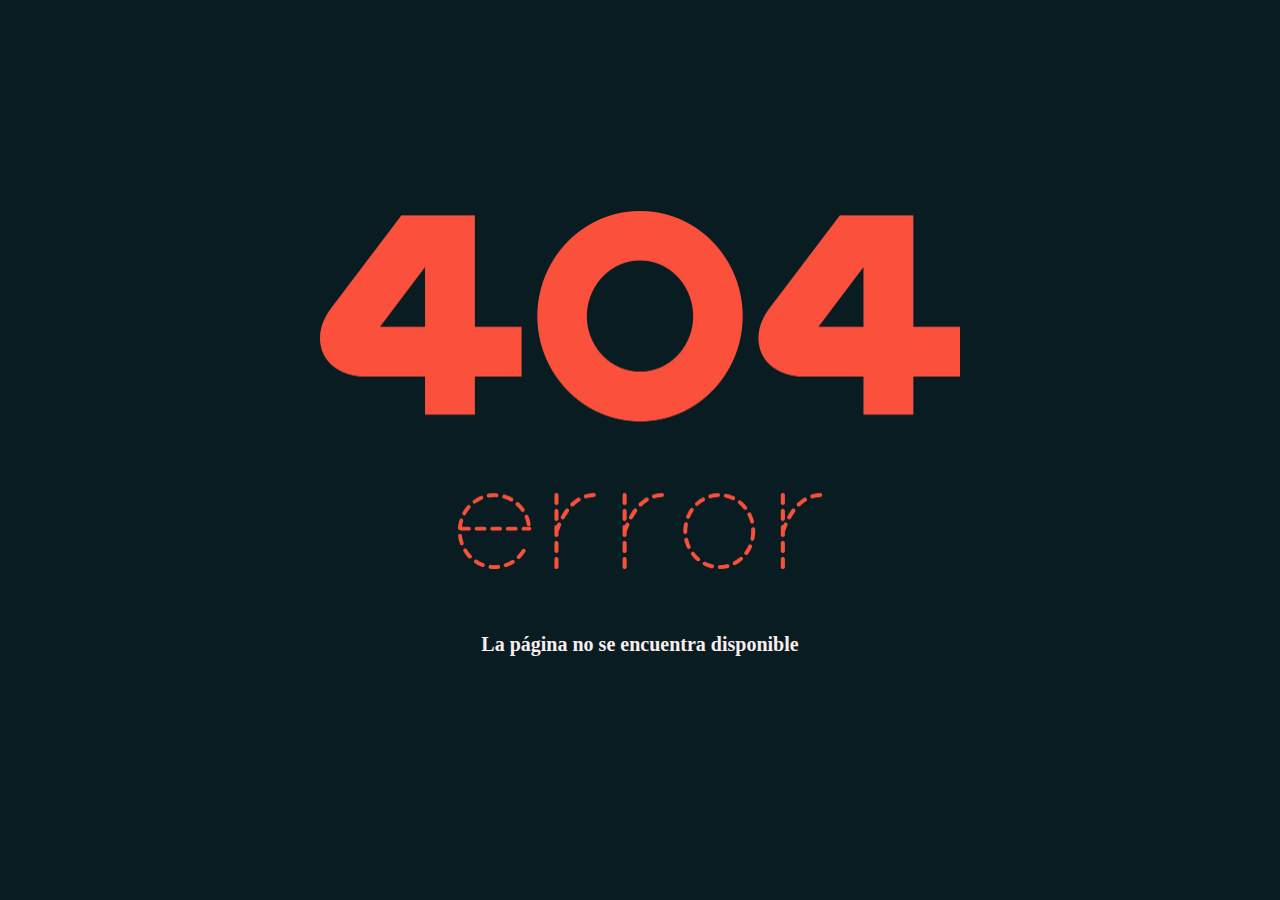
<file: pruebas.html>
<!DOCTYPE html>
<html lang="en">

<head>
    <meta charset="UTF-8">
    <meta http-equiv="X-UA-Compatible" content="IE=edge">
    <meta name="viewport" content="width=device-width, initial-scale=1.0">
    <title>Error 404</title>
    <link rel="stylesheet" href="css/Error.css">
    
</head>

<body>
    <div class="container">
        <img src="img/404 error.png" alt="">
        <h1>La página no se encuentra disponible</h1>
    </div>
</body>

</html>
</file>
<file: css/Error.css>
body{
    background: rgb(8,28,34);
    margin: 0;
    padding: 0;
    height: 100vh;
}

img{
    width: 50%;
}

.container{
    height: 100vh;
    display: flex;
    flex-direction: column;
    gap: 30px;
    align-items: center;
    justify-content: center;
}

h1{
    color: rgb(248, 238, 238);
    font-family: 'Franklin Gothic Medium';
    font-size: 20px;
    padding: 20px;
}
a{
    color: rgb(248, 238, 238);
    font-family: 'Franklin Gothic Medium';
    font-size: 20px;
    padding: 20px;   
}

@media screen and (max-width: 630px) {
    h1{
        font-size: 18px;
    }
}
</file>
